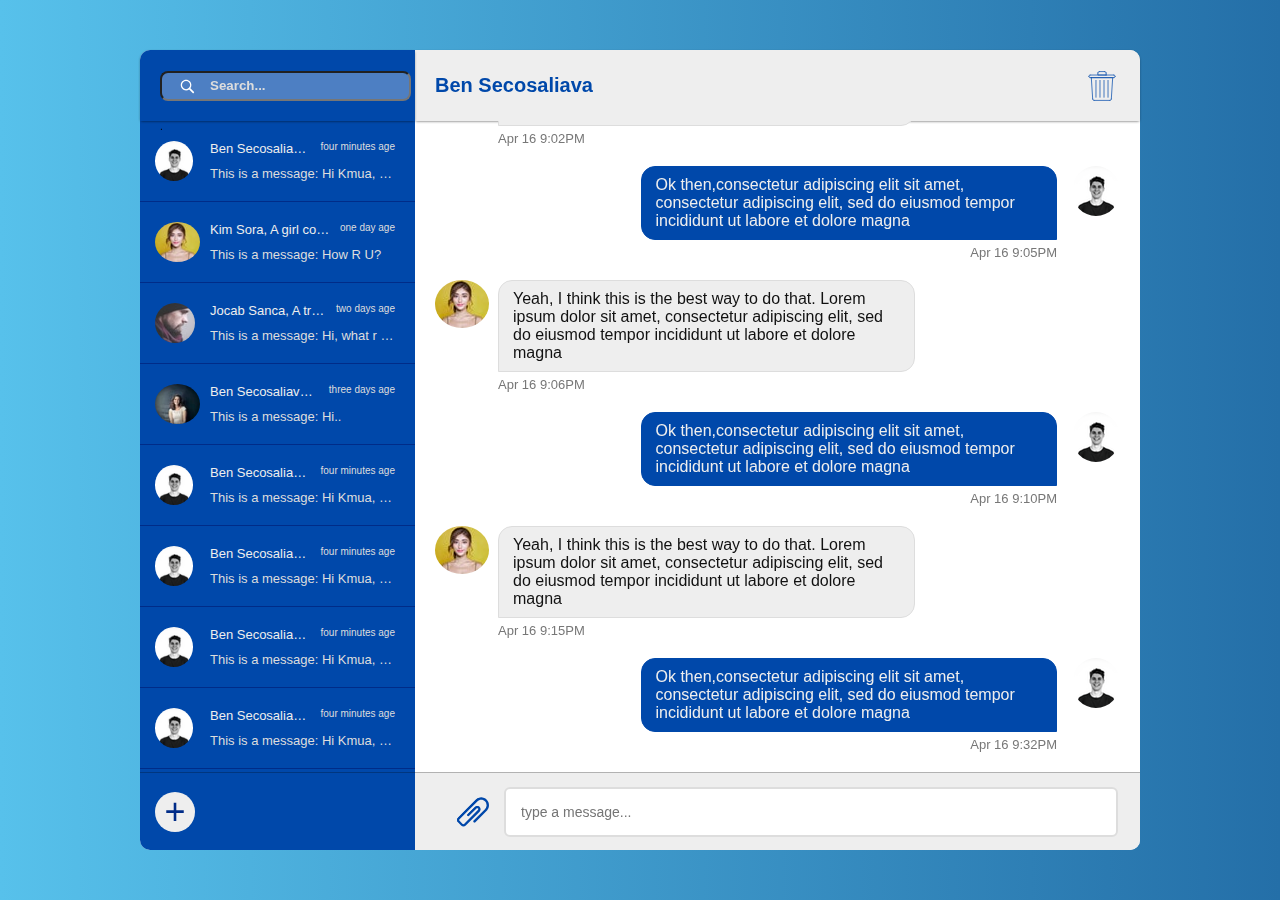
<file: pro1_UI_chatting_room/chat.html>
<!DOCTYPE html>
<html lang="en">
  <head>
    <meta charset="UTF-8" />
    <meta http-equiv="X-UA-Compatible" content="IE=edge" />
    <meta name="viewport" content="width=device-width, initial-scale=1.0" />
    <link rel="stylesheet" href="style.css" />
    <title>Chat UI</title>
  </head>
  <body>
    <div id="chat-container">
      <div id="search-container">
        <input type="text" placeholder="Search..." />.
      </div>
      <div id="conversation-list">
        <div class="conversation">
          <img src="img/profiles/ben.png" alt="Ben" />
          <div class="title-text">
            Ben Secosaliava, A person come form England.
          </div>
          <div class="created-date">four minutes age</div>
          <div class="conversation-message">
            This is a message: Hi Kmua, how R U? Long time not see U.
          </div>
        </div>
        <div class="conversation">
          <img src="img/profiles/kim.jpeg" alt="Kim" />
          <div class="title-text">Kim Sora, A girl come form Australia.</div>
          <div class="created-date">one day age</div>
          <div class="conversation-message">This is a message: How R U?</div>
        </div>
        <div class="conversation">
          <img src="img/profiles/jacob.png" alt="Jocab" />
          <div class="title-text">Jocab Sanca, A true man</div>
          <div class="created-date">two days age</div>
          <div class="conversation-message">
            This is a message: Hi, what r u doing now?
          </div>
        </div>
        <div class="conversation">
          <img src="img/profiles/stacey.jpeg" alt="Stacey" />
          <div class="title-text">Ben Secosaliava, A nice lady.</div>
          <div class="created-date">three days age</div>
          <div class="conversation-message">This is a message: Hi..</div>
        </div>
        <div class="conversation">
          <img src="img/profiles/ben.png" alt="Ben" />
          <div class="title-text">
            Ben Secosaliava, A person come form England.
          </div>
          <div class="created-date">four minutes age</div>
          <div class="conversation-message">
            This is a message: Hi Kmua, how R U? Long time not see U.
          </div>
        </div>
        <div class="conversation">
          <img src="img/profiles/ben.png" alt="Ben" />
          <div class="title-text">
            Ben Secosaliava, A person come form England.
          </div>
          <div class="created-date">four minutes age</div>
          <div class="conversation-message">
            This is a message: Hi Kmua, how R U? Long time not see U.
          </div>
        </div>
        <div class="conversation">
          <img src="img/profiles/ben.png" alt="Ben" />
          <div class="title-text">
            Ben Secosaliava, A person come form England.
          </div>
          <div class="created-date">four minutes age</div>
          <div class="conversation-message">
            This is a message: Hi Kmua, how R U? Long time not see U.
          </div>
        </div>
        <div class="conversation">
          <img src="img/profiles/ben.png" alt="Ben" />
          <div class="title-text">
            Ben Secosaliava, A person come form England.
          </div>
          <div class="created-date">four minutes age</div>
          <div class="conversation-message">
            This is a message: Hi Kmua, how R U? Long time not see U.
          </div>
        </div>
        <div class="conversation">
          <img src="img/profiles/ben.png" alt="Ben" />
          <div class="title-text">
            Ben Secosaliava, A person come form England.
          </div>
          <div class="created-date">four minutes age</div>
          <div class="conversation-message">
            This is a message: Hi Kmua, how R U? Long time not see U.
          </div>
        </div>
      </div>
      <div id="new-message-container">
        <a href="#">+</a>
      </div>
      <div id="chat-title">
        <span>Ben Secosaliava </span>
        <img src="img/icons/trash-logo.svg" alt="Delete Conversation" />
      </div>
      <div id="chat-message-list">
        <div class="you-message message-row">
          <div class="message-content">
            <img src="img/profiles/ben.png" alt="Ben" />
            <div class="message-text">
              Ok then,consectetur adipiscing elit sit amet, consectetur
              adipiscing elit, sed do eiusmod tempor incididunt ut labore et
              dolore magna
            </div>
            <div class="message-time">Apr 16 9:32PM</div>
          </div>
        </div>
        <div class="other-message message-row">
          <div class="message-content">
            <img src="img/profiles/kim.jpeg" alt="Kim" />
            <div class="message-text">
              Yeah, I think this is the best way to do that. Lorem ipsum dolor
              sit amet, consectetur adipiscing elit, sed do eiusmod tempor
              incididunt ut labore et dolore magna
            </div>
            <div class="message-time">Apr 16 9:15PM</div>
          </div>
        </div>
        <div class="you-message message-row">
            <div class="message-content">
              <img src="img/profiles/ben.png" alt="Ben" />
              <div class="message-text">
                Ok then,consectetur adipiscing elit sit amet, consectetur
                adipiscing elit, sed do eiusmod tempor incididunt ut labore et
                dolore magna
              </div>
              <div class="message-time">Apr 16 9:10PM</div>
            </div>
          </div>
          <div class="other-message message-row">
            <div class="message-content">
              <img src="img/profiles/kim.jpeg" alt="Kim" />
              <div class="message-text">
                Yeah, I think this is the best way to do that. Lorem ipsum dolor
                sit amet, consectetur adipiscing elit, sed do eiusmod tempor
                incididunt ut labore et dolore magna
              </div>
              <div class="message-time">Apr 16 9:06PM</div>
            </div>
          </div>
          <div class="you-message message-row">
            <div class="message-content">
              <img src="img/profiles/ben.png" alt="Ben" />
              <div class="message-text">
                Ok then,consectetur adipiscing elit sit amet, consectetur
                adipiscing elit, sed do eiusmod tempor incididunt ut labore et
                dolore magna
              </div>
              <div class="message-time">Apr 16 9:05PM</div>
            </div>
          </div>
          <div class="other-message message-row">
            <div class="message-content">
              <img src="img/profiles/kim.jpeg" alt="Kim" />
              <div class="message-text">
                Yeah, I think this is the best way to do that. Lorem ipsum dolor
                sit amet, consectetur adipiscing elit, sed do eiusmod tempor
                incididunt ut labore et dolore magna
              </div>
              <div class="message-time">Apr 16 9:02PM</div>
            </div>
          </div>
          <div class="you-message message-row">
            <div class="message-content">
              <img src="img/profiles/ben.png" alt="Ben" />
              <div class="message-text">
                Ok thanks
              </div>
              <div class="message-time">Apr 16 9:01PM</div>
            </div>
          </div>
          <div class="other-message message-row">
            <div class="message-content">
              <img src="img/profiles/kim.jpeg" alt="Kim" />
              <div class="message-text">
                Yeah, 
              </div>
              <div class="message-time">Apr 16 9:00PM</div>
            </div>
          </div>
      </div>
      <div id="chat-form">
        <img src="img/icons/attachment-logo.svg" alt="Add Attachment" />
        <input type="text" placeholder="type a message..." />
      </div>
    </div>
  </body>
</html>
</file>
<file: pro1_UI_chatting_room/style.css>
/* basic style */

* {
  margin: 0;
  padding: 0;
  box-sizing: border-box;
}

html,
body {
  height: 100%;
}
html {
  font-family: Arial, Helvetica, sans-serif;
  background: linear-gradient(to right, #57c1eb 0%, #246fa8 100%);
  font-size: 10px;
}
/* place chat container in center  */
body {
  display: grid;
  place-items: center center;
}

#chat-container {
  max-width: 1000px;
  min-width: 800px;
  max-height: 800px;
  width: 100%;
  height: 95vh;
  background: #fff;
  border-radius: 10px;
  display: grid;
  grid:
    "search-container chat-title" 71px
    "conversation-list chat-message-list" 1fr
    "new-message-container chat-form" 78px
    / 275px 1fr;
}

#search-container,
#conversation-list,
#new-message-container {
  background: #0048aa;
}

#search-container {
  display: grid;
  grid-template-rows: 100%; /*如果不设定row的高度 有一些浏览器像 chrome 会出错*/
  align-items: center;
  border-radius: 10px 0 0 0;
  /* x偏移量 | y偏移量 | 阴影模糊半径 | 阴影扩散半径 | 阴影颜色 */
  box-shadow: 0 1px 3px -1px rgba(0, 0, 0, 0.75);
  z-index: 1;
  grid-area: search-container;
  padding: 0 20px;
}
#search-container input {
  color: #eee;
  outline: none;
  /* font-size: 1.4rem; */
  font-weight: bold;
  border-radius: 8px;
  height: 30px;
  padding-left: 48px;
  padding-right: 20px;
  background: url("./img/search/search.svg") no-repeat rgba(255, 255, 255, 0.3);
  background-position: 15px center;
  background-size: 20px 20px;
}
#search-container input::placeholder {
  color: #ddd;
  font-weight: bold;
}
#new-message-container {
  display: grid;
  grid: 40px/40px;
  /* grid-template-columns: 40px;
  grid-template-rows: 40px; */
  align-content: center;
  border-top: 1px solid rgba(0, 0, 0, 0.25);
  border-radius: 0 0 0 10px;
  grid-area: new-message-container;
  padding: 0 15px;
}
#new-message-container a {
  display: grid;
  place-content: center center;
  background: #eee;
  border-radius: 100%;
  color: #002c88;
  text-decoration: none;
  font-size: 3.6rem;
}
#chat-title,
#chat-form {
  background: #eee;
}
#chat-title {
  box-shadow: 0 1px 3px -1px rgba(0, 0, 0, 0.75);
  color: #0048aa;
  font-weight: bold;
  font-size: 2rem;
  border-radius: 0 10px 0 0;
  grid-area: chat-title;
  padding: 0 20px;

  display: grid;
  grid: 36px / 1fr 36px;
  align-content: center;
  align-items: center;
}
#chat-title > img,
#chat-form > img {
  cursor: pointer;
}
#chat-form {
  border-radius: 0 0 10px 0;
  border-top: 1px solid rgba(0, 0, 0, 0.25);
  grid-area: chat-form;
  padding-left: 42px;
  padding-right: 22px;
  display: grid;
  grid: 51px / 32px 1fr;
  align-content: center;
  align-items: center;
  gap: 15px;
}
#chat-form input {
  outline: none;
  padding: 15px;
  border: 2px solid #ddd;
  color: #330;
  border-radius: 6px;
  font-size: 1.4rem;
}
#conversation-list {
  grid-area: conversation-list;
  overflow-y: scroll;
}
.conversation {
  color: #ddd;
  font-size: 1.3rem;
  border-bottom: 1px solid #002c88;
  padding: 20px 20px 20px 15px;
  display: grid;
  /* grid: 'img title date' 40px
        'img message .' 40px
        /40px 1fr max-content;
  align-content: center;
  align-items: center;
  gap:15px; */
  grid-template-columns: 40px 1fr max-content;
  gap: 10px;
}
.conversation.active,
.conversation:hover {
  background: #002c88;
}
.conversation:hover {
  cursor: pointer;
}
.conversation > img {
  height: 40px;
  border-radius: 100%;
  grid-row: span 2;
  /* grid-area: img;
  align-self: flex-start; */
}
.title-text {
  color: #eee;
  /* grid-area: title; */
  padding-left: 5px;
  white-space: nowrap;
  overflow-x: hidden;
  text-overflow: ellipsis;
}
.created-date {
  color: #ddd;
  white-space: nowrap;
  font-size: 1rem;
  /* grid-area: date;
  align-self: flex-start; */
}
.conversation-message {
  /* grid-area: message; */
  grid-column: span 2;
  padding-left: 5px;
  white-space: nowrap;
  overflow-x: hidden;
  text-overflow: ellipsis;
}
#chat-message-list {
  grid-area: chat-message-list;
  display: flex;
  flex-direction: column-reverse;
  padding: 0 20px;
  overflow-y: scroll;
}
.message-row {
  display: grid;
  grid-template-columns: 70%;
  margin-bottom: 20px;
}
.message-content {
  display: grid;
}
.message-row img {
  border-radius: 100%;
  grid-row: span 2;
}
.other-message {
  justify-content: start;
}
.other-message .message-content {
  grid-template-columns: 48px 1fr;
  column-gap: 15px;
  justify-items: start;
}
.you-message {
  justify-content: end;
}
.you-message .message-content {
  grid: 'text img' 
        'time img' 
        / 1fr 48px;
  column-gap: 15px;
  justify-items: end;
}
.you-message .message-content >img {
  grid-area: img;
}
.you-message .message-content >.message-text {
  grid-area: text;
}
.you-message .message-content >.message-time {
  grid-area: time;
}
.message-time {
  font-size: 1.3rem;
  color: #777;
}
.message-text {
  padding: 9px 14px;
  font-size: 1.6rem;
  margin-bottom: 5px;
}
.you-message .message-text {
  background: #0048aa;
  color: #eee;
  border: 1px solid #0048aa;
  border-radius: 14px 14px 0 14px;
}
.other-message .message-text {
  background: #eee;
  color: #111;
  border: 1px solid #ddd;
  border-radius: 14px 14px 14px 0;
}
/* hide scrollbar */
::-webkit-scrollbar {
  display: none;
}
</file>
